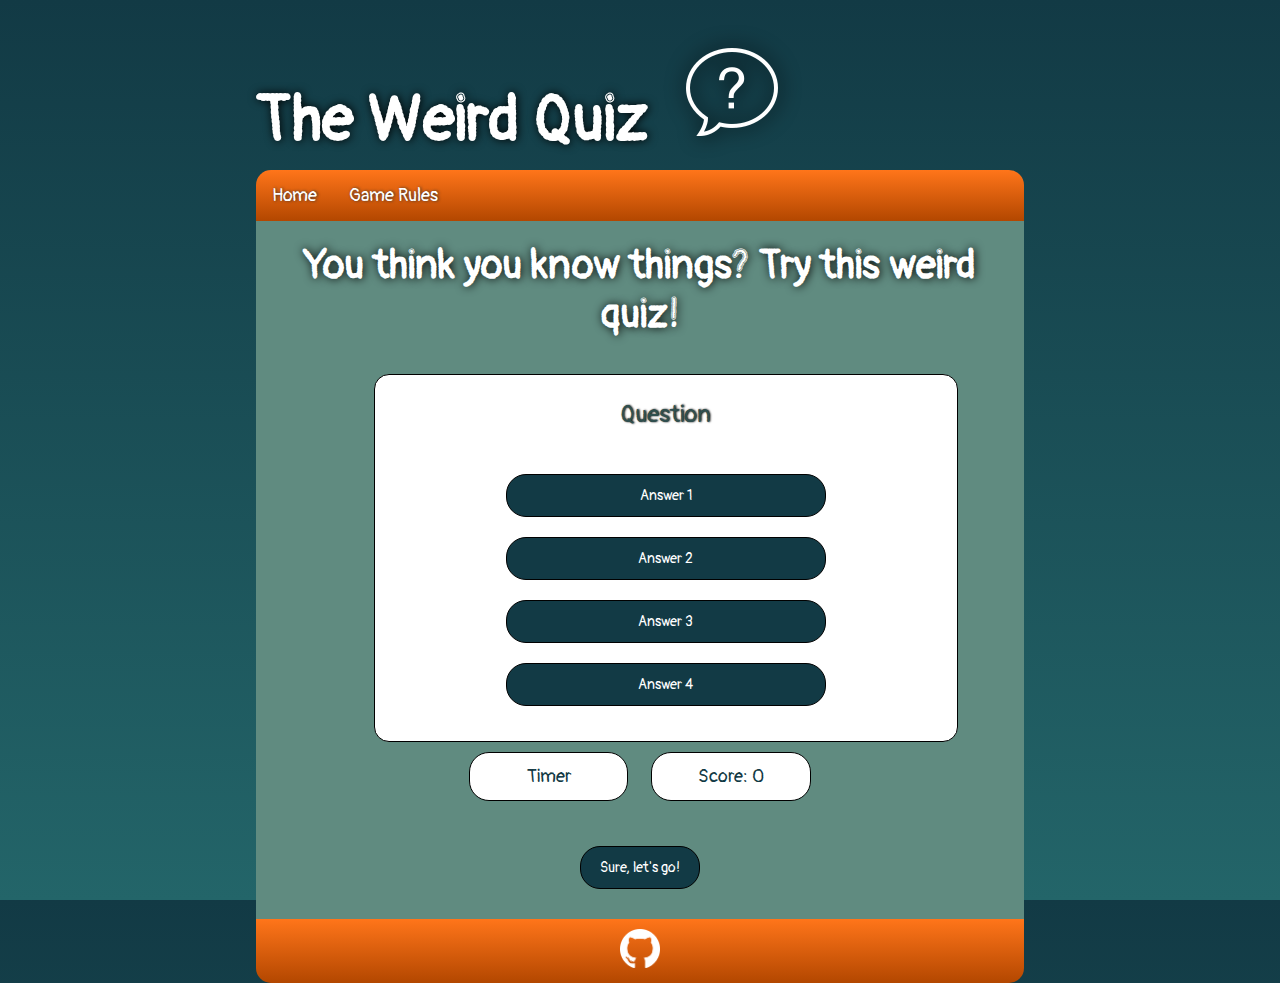
<file: index.html>
<!DOCTYPE html>
<html lang="en">

<head>
    <meta charset="UTF-8">
    <meta http-equiv="X-UA-Compatible" content="IE=edge">
    <meta name="viewport" content="width=device-width, initial-scale=1.0">
    <meta name="description" content="An online quiz">
    <meta name=" keywords" content="quiz, online game, game, odd quiz">
    <meta name="author" content="Pauline Nesti">

    <title>The Game - Code Institute Project 2</title>
    <link rel="stylesheet" href="assets/css/style.css">
    <link rel="manifest" href="assets/favicon/site.webmanifest" crossorigin="use-credentials">

    <link rel="apple-touch-icon" sizes="180x180" href="assets/favicon/apple-touch-icon.png">
    <link rel="icon" type="image/png" sizes="32x32" href="assets/favicon//favicon/favicon-32x32.png">
    <link rel="icon" type="image/png" sizes="16x16" href="assets/favicon/favicon-16x16.png">
</head>

<body>
    <header>
        <h1>
            The Weird Quiz
            <img src="assets/images/header_logo.png" alt="Quiz logo">
        </h1>
    </header>
    <nav>
        <ul>
            <li><a href="index.html">Home</a></li>
            <li><a href="gamerules.html">Game Rules</a></li>
        </ul>
    </nav>
    <main>
        <h2>You think you know things? Try this weird quiz!</h2>
        <div class="container" id="container">
            <div id="question-container">
                <div id="question">Question</div>
                <div id="answer-buttons">
                    <button class="button">Answer 1</button>
                    <button class="button">Answer 2</button>
                    <button class="button">Answer 3</button>
                    <button class="button">Answer 4</button>
                </div>

            </div>

            <div id="results-container">
                <button class="timer-score" id="timer">Timer</button>
                <button class="timer-score" id="score">Score: <span id="score-value">0</span></button>


            </div>

        </div>



        <div class="start-next">
            <button class="start-button" id="start-button">Sure, let's go!</button>
            <button class="next-button hide" id="next-button">Next Question</button>
        </div>
    </main>
    <footer>
        <a href="https://github.com/Rackstorm" target="_blank" rel="noopener"><img
                src="assets/images/nicepng_telegram-icon-png_520535.png" alt="Link to my GitHub profile"></a>
    </footer>
    <script src="assets/js/script.js"></script>
    <script src="assets/js/questions.js"></script>
</body>

</html>
</file>
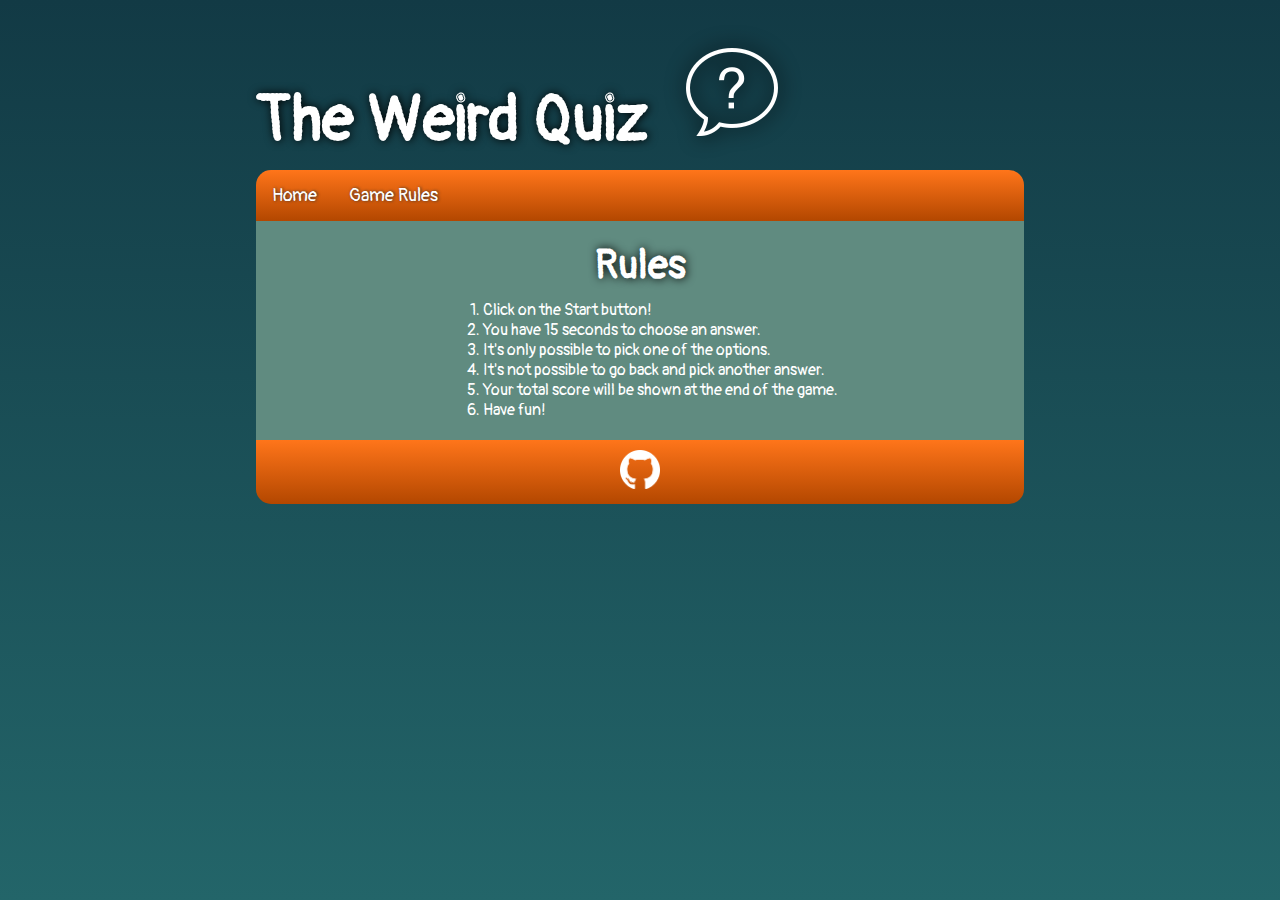
<file: gamerules.html>
<!DOCTYPE html>
<html lang="en">

<head>
    <meta charset="UTF-8">
    <meta http-equiv="X-UA-Compatible" content="IE=edge">
    <meta name="viewport" content="width=device-width, initial-scale=1.0">
    <meta name="description" content="An online quiz">
    <meta name="keywords" content="quiz, online game, game, odd quiz">
    <meta name="author" content="Pauline Nesti">

    <title>The Game - Code Institute Project 2</title>
    <link rel="stylesheet" href="assets/css/style.css">
    <link rel="manifest" href="assets/favicon/site.webmanifest" crossorigin="use-credentials">

    <link rel="apple-touch-icon" sizes="180x180" href="assets/favicon/apple-touch-icon.png">
    <link rel="icon" type="image/png" sizes="32x32" href="assets/favicon//favicon/favicon-32x32.png">
    <link rel="icon" type="image/png" sizes="16x16" href="assets/favicon/favicon-16x16.png">
</head>

<body>
    <header>
        <h1>The Weird Quiz
            <img src="assets/images/header_logo.png" alt="Quiz logo">
        </h1>
    </header>
    <nav>
        <ul>
            <li><a href="index.html">Home</a></li>
            <li><a href="gamerules.html">Game Rules</a></li>
        </ul>
    </nav>
    <main>
        <h2>Rules</h2>
        <ol>
            <li>Click on the Start button!</li>
            <li>You have 15 seconds to choose an answer.</li>
            <li>It's only possible to pick one of the options.</li>
            <li>It's not possible to go back and pick another answer.</li>
            <li>Your total score will be shown at the end of the game.</li>
            <li>Have fun!</li>
        </ol>
    </main>
    <footer>
        <a href="https://github.com/Rackstorm" target="_blank" rel="noopener">
            <img src="assets/images/nicepng_telegram-icon-png_520535.png" alt="Link to my GitHub profile">
        </a>
    </footer>
</body>

</html>
</file>
<file: assets/css/style.css>
@import url('https://fonts.googleapis.com/css2?family=Pangolin&display=swap');

/* general styling  */

* {
    height: 100%;
    margin: 0 auto;
    font-family: 'Pangolin', cursive;
    color: #fff;
}


body {
    width: 60%;
    height: auto;
    background: linear-gradient(#123A45, #236569);
}

/* styling for header and header image */

header {
    height: auto;
    padding-top: 40px;
    padding-bottom: 10px;
}


header img {
    filter: drop-shadow(1px 0px 10px #000);
    padding-left: 20px;
}

/* styling the nav bar with position and rounded corners */

nav {
    position: relative;
    border-top-left-radius: 15px;
    border-top-right-radius: 15px;
}

/* styling the main with colors, even padding space all around and setting flexible height */

main {
    background-color: #608B80;
    padding: 20px;
    height: auto;
    text-align: center;
}

/* styling with a two-colored blended background, padding and margin, rounded corners and positioning of text and items */

footer {
    background: linear-gradient(#ff751a, #b34700);
    padding: 10px 10px;
    margin-bottom: 20px;
    color: white;
    text-align: center;
    border-bottom-left-radius: 15px;
    border-bottom-right-radius: 15px;
    display: flex;
    align-items: center;
}

footer img {
    width: 40px;
}

/* styling of links in the nav bar */

ul {
    list-style-type: none;
    margin: 0;
    padding: 0;
    overflow: hidden;
    background: linear-gradient(#ff751a, #b34700);
    border-top-left-radius: 15px;
    border-top-right-radius: 15px;
}

ul>li {
    float: left;
}

ul>li a {
    display: block;
    color: white;
    font-size: 18px;
    text-align: center;
    padding: 14px 16px;
    text-decoration: none;
    text-shadow: #323232 1px 0 3px;
}

ul>li a:hover {
    color: #ccc;
}

/* Styling of the list on the game rules page */

ol>li {
    text-align: left;
}

/* Styling of headings by setting size, padding, color and shadow effects*/

h1 {
    font-size: 4em;
    color: white;
    text-shadow: #000 1px 0 10px;
}

h2 {
    padding-bottom: 10px;
    font-size: 2.5em;
    text-shadow: #000 1px 0 10px;
}

#question {
    color: darkslategray;
    font-weight: 400;
    font-size: 1em;
    padding-bottom: 35px;
}

/* setting a unique styling for the question container with size, padding, background color and shadow effect */

#question-container {
    font-size: 1.5em;
    color: darkslategray;
    text-shadow: #000 1px 0 2px;
    padding-bottom: 15px;
}

/* styling the answer buttons for the quiz with inspiration from GreatStack's Javascript quiz tutorial on YouTube*/

.button {
    font-size: 14px;
    width: 60%;
    padding: 12px;
    margin: 10px;
    display: inline-block;
    background-color: #123A45;
    border: 1px solid black;
    border-radius: 20px;
    overflow: visible;
    cursor: pointer;
    transition: all 0.5s;
}

/* adding a hover effect when mouseover */

.button:hover {
    background-color: black;
    color: white;
}

/* styling the start and next button to make them pop out from the rest of the buttons */
.start-button,
.next-button {
    font-size: 14px;
    font-size: 14px;
    width: 120px;
    padding: 12px;
    margin: 10px;
    background-color: #123A45;
    border: 1px solid black;
    color: white;
    border-radius: 20px;
    cursor: pointer;
    transition: all 0.5s;
}

/* adding a hover effect when mouseover */

.start-button:hover,
.next-button:hover {
    background-color: black;
    color: white;
}

/* styling the container with the start and next button  */

.start-next {
    display: inline-block;
    overflow: visible;
}

/* styling the div containing the game timer and current score */

.timer-score {
    font-size: 18px;
    font-weight: 400;
    color: #123A45;
    width: 30%;
    padding: 12px;
    margin: 10px;
    background-color: #ffffff;
    border: 1px solid black;
    border-radius: 20px;
    cursor: pointer;
    transition: all 0.5s;
    overflow: visible;
    display: inline-block;
}

/* making the buttons hide until an answer button or start button has been clicked */

.hide {
    display: none;
}

/* styling the score span separately */

span {
    color: #123A45;
}

/* styling of ordered list for game rules */

ol {
    display: inline-block;
}


/* styling of the game container and the question container nested inside it */

.container {
    width: 80%;
    height: auto;
    padding: 25px;
    box-sizing: border-box;

}

#question-container {
    background: #fff;
    width: 100%;
    padding: 25px;
    height: auto;
    border: 1px solid black;
    border-radius: 15px 15px 15px 15px;

}



/* styling wrong/right answer effect */

.correct {
    background: green;
}

.incorrect {
    background-color: red;
}



/*responsiveness for smaller screens */

@media screen and (max-width: 600px) {
    body {
        width: 90%;
    }

    h1 {
        font-size: 25px;
        color: white;
        text-shadow: #000 1px 0 3px;
    }


    h2 {
        padding-bottom: 10px;
        font-size: 16px;
        text-shadow: #000 1px 0 3px;
    }

    main {
        background-color: #608B80;
    }

    header img {
        width: 20%;
        height: auto;
        filter: drop-shadow(1px 0px 10px #000);
        padding-left: 20px;
    }

    #question-container {
        width: 100%;
        overflow: visible;
    }

    #question {
        font-size: 18px;
    }

    .button {
        width: 100%;
        display: inline-block;
    }

    .timer-score {
        width: 100%;
        display: inline-block;
    }
}
</file>
